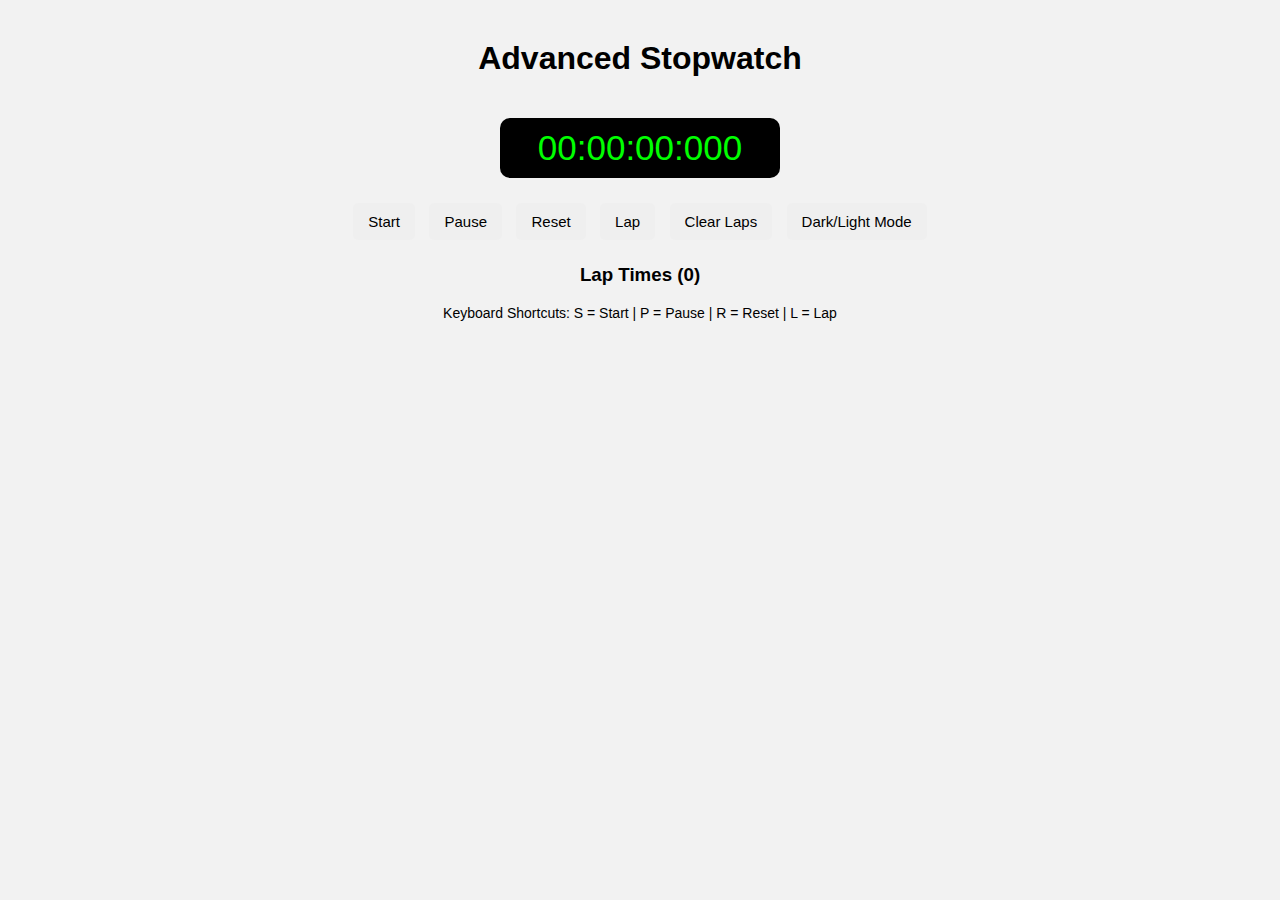
<file: index.html>
<!DOCTYPE HTML>
<HTML lang="en">
  <head>
     <meta charset = "UTF-8"
     <meta name="viewport" content="width <meta=device-width, initial-scale=1.0">
    <title>Advanced Stopwatch</title>
    <link rel="stylesheet" href="style.css">
</head>
<body>

<div class="container">
    <h1>Advanced Stopwatch</h1>

    <div id="display">00:00:00:000</div>

    <div class="buttons">
        <button onclick="start()">Start</button>
        <button onclick="pause()">Pause</button>
        <button onclick="reset()">Reset</button>
        <button onclick="lap()">Lap</button>
        <button onclick="clearLaps()">Clear Laps</button>
        <button onclick="toggleMode()">Dark/Light Mode</button>
    </div>

    <h3>Lap Times (<span id="lapCount">0</span>)</h3>
    <ul id="laps"></ul>

    <p class="hint">
        Keyboard Shortcuts: S = Start | P = Pause | R = Reset | L = Lap
    </p>
</div>

<script src="script.js"></script>

</body>
</html>
</file>
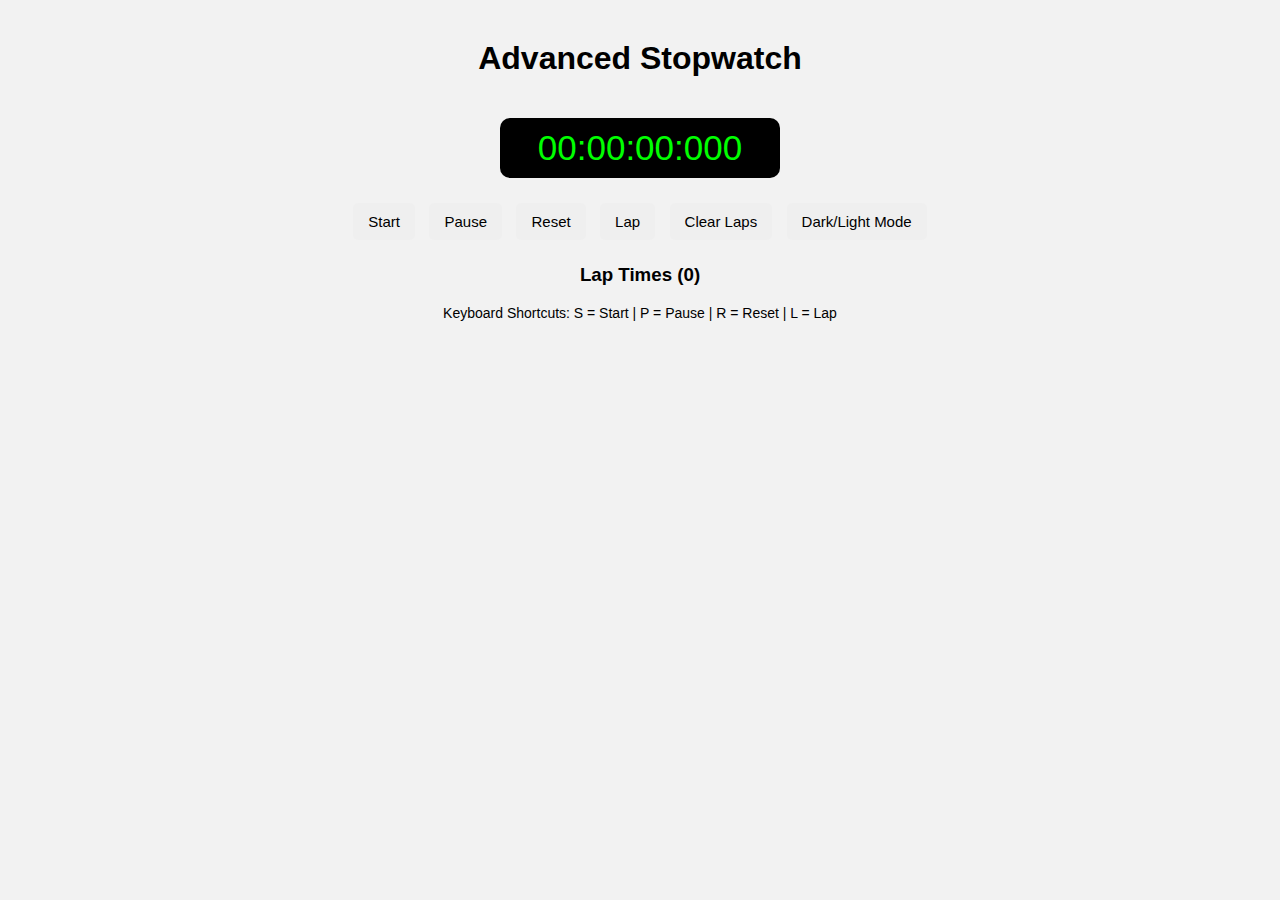
<file: stopwatch.html>
<!DOCTYPE html>
<html lang="en">
<head>
    <meta charset="UTF-8">
    <meta name="viewport" content="width=device-width, initial-scale=1.0">
    <title>Advanced Stopwatch</title>
    <link rel="stylesheet" href="style.css">
</head>
<body>

<div class="container">
    <h1>Advanced Stopwatch</h1>

    <div id="display">00:00:00:000</div>

    <div class="buttons">
        <button onclick="start()">Start</button>
        <button onclick="pause()">Pause</button>
        <button onclick="reset()">Reset</button>
        <button onclick="lap()">Lap</button>
        <button onclick="clearLaps()">Clear Laps</button>
        <button onclick="toggleMode()">Dark/Light Mode</button>
    </div>

    <h3>Lap Times (<span id="lapCount">0</span>)</h3>
    <ul id="laps"></ul>

    <p class="hint">
        Keyboard Shortcuts: S = Start | P = Pause | R = Reset | L = Lap
    </p>
</div>

<script src="script.js"></script>

</body>
</html>
</file>
<file: style.css>
body {
    font-family: Arial;
    text-align: center;
    background-color: #f2f2f2;
    transition: 0.3s;
}

.dark {
    background-color: #121212;
    color: white;
}

.container {
    margin-top: 40px;
}

#display {
    font-size: 35px;
    margin: 20px;
    padding: 10px;
    background-color: black;
    color: lime;
    display: inline-block;
    width: 260px;
    border-radius: 10px;
}

.buttons button {
    padding: 10px 15px;
    margin: 5px;
    font-size: 15px;
    cursor: pointer;
    border-radius: 5px;
    border: none;
}

ul {
    list-style: none;
    padding: 0;
}

li {
    background: #ddd;
    margin: 5px;
    padding: 5px;
    border-radius: 5px;
}

.dark li {
    background: #333;
    color: white;
}

.hint {
    font-size: 14px;
    margin-top: 10px;
}
</file>
